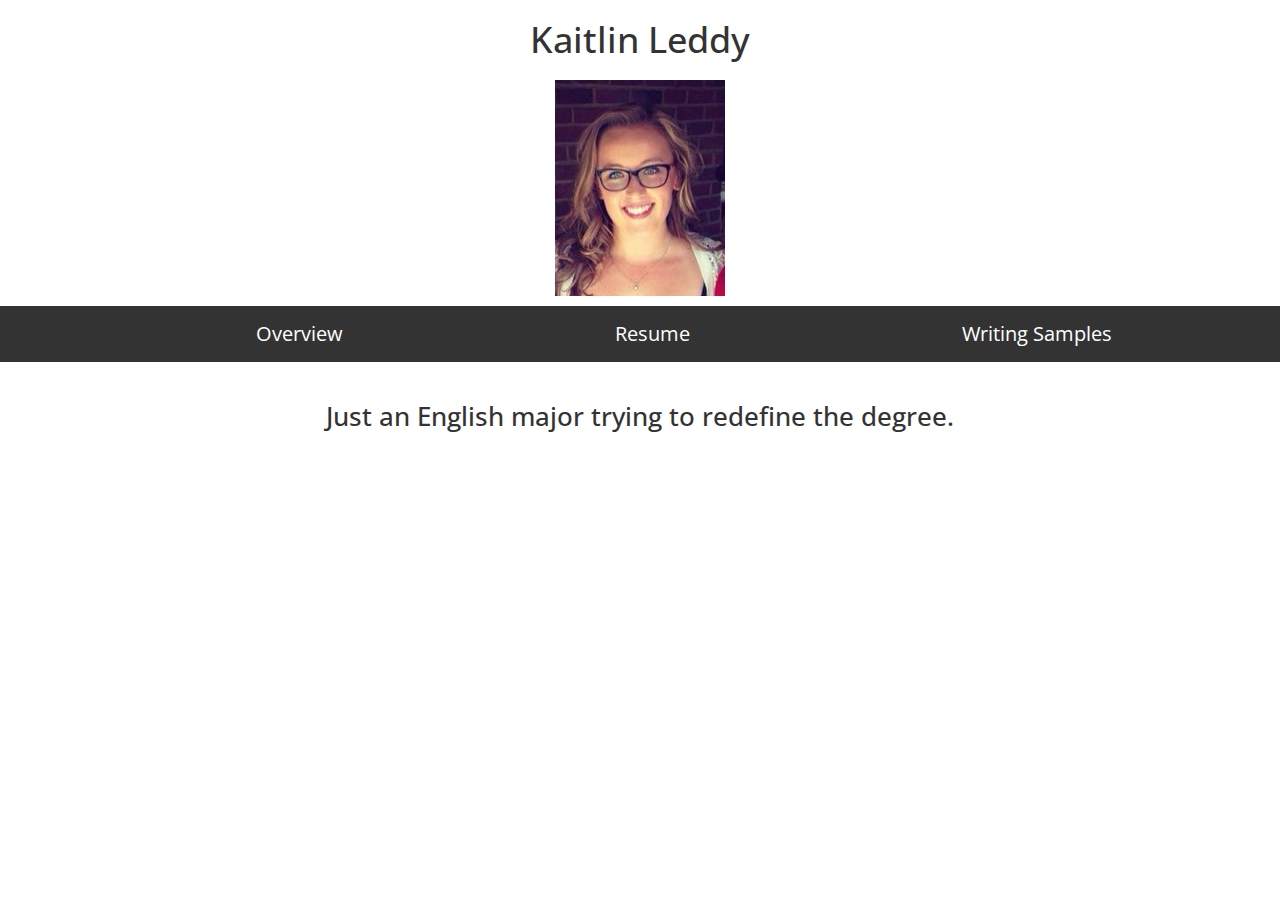
<file: index.html>
<!DOCTYPE html>
<html lang="en">
	<head>
		<meta charset="utf-8">
    	<meta http-equiv="X-UA-Compatible" content="IE=edge">
    	<meta name="viewport" content="width=device-width, initial-scale=1">
    	<meta name="description" content="">
    	<meta name="author" content="">
    	<title>Kaitlin Leddy</title>

		<!-- Bootstrap core CSS -->
		<link href="https://maxcdn.bootstrapcdn.com/bootstrap/3.3.6/css/bootstrap.min.css" rel="stylesheet">
		<!-- Bootstrap theme -->

		<link rel="stylesheet" type="text/css" href="style.css">

	</head>

</div>
  <div id="header">
  <h1>Kaitlin Leddy</h1>
  <h2> <img src="headshot.png"/> </h2>
</div>
<ul>
  <li><a href="overview.html">Overview</a></li>
  <li><a href="resume.html">Resume</a></li>
  <li><a href="writingsamples.html">Writing Samples</a></li>
</ul>

	<body>
    <div id=content>
		<div class="container-fluid">
    <div class="row" id="picures">
      <div class="col-md-12">
      <br/>

        <h2> Just an English major trying to redefine the degree. </h2>
      </div>

		</div> <!-- Closes the container -->
		<!-- Leave these lines at the bottom of every HTML file. Don't put anything after them. -->
		<!-- jQuery (necessary for Bootstrap's JavaScript plugins) -->
		<script src="https://ajax.googleapis.com/ajax/libs/jquery/1.11.2/jquery.min.js"></script>
		<script src="https://maxcdn.bootstrapcdn.com/bootstrap/3.3.6/js/bootstrap.min.js"></script>
	</body>
</html>
</file>
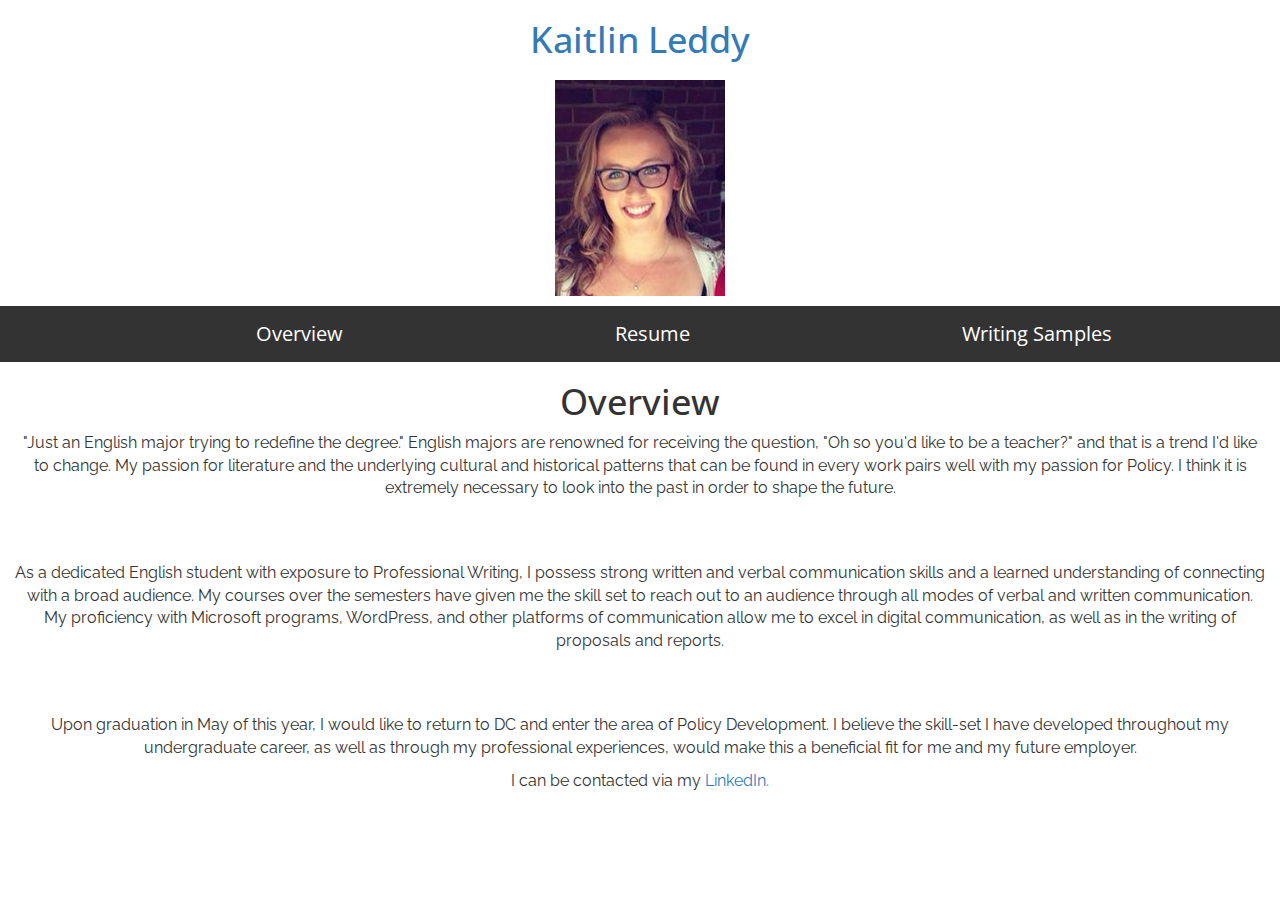
<file: Overview.html>
<!DOCTYPE html>
<html lang="en">
	<head>
		<meta charset="utf-8">
    	<meta http-equiv="X-UA-Compatible" content="IE=edge">
    	<meta name="viewport" content="width=device-width, initial-scale=1">
    	<meta name="description" content="">
    	<meta name="author" content="">
    	<title>Kaitlin Leddy</title>

		<!-- Bootstrap core CSS -->
		<link href="https://maxcdn.bootstrapcdn.com/bootstrap/3.3.6/css/bootstrap.min.css" rel="stylesheet">
		<!-- Bootstrap theme -->

		<link rel="stylesheet" type="text/css" href="style.css">

	</head>

</div>
  <div id="header">
  <h1><a href="index.html">Kaitlin Leddy</a> </h1>
  <h2> <img src="headshot.png"/> </h2>
</div>
<ul>
  <li><a href="overview.html">Overview</a></li>
  <li><a href="resume.html">Resume</a></li>
  <li><a href="writingsamples.html">Writing Samples</a></li>
</ul>

	<body>
    <div id="content">
		<div class="container-fluid">
    <div class="row" id="overview">
      <div class="col-md-12">
   <h1>Overview</h1>
 </div>
 </div>
 <div class="row" id="main">
   <div class="col-md-12">
    <p>  "Just an English major trying to redefine the degree." English majors are renowned
		for receiving the question, "Oh so you'd like to be a teacher?" and that is a trend I'd like to change.
	 	My passion for literature and the underlying cultural and historical patterns that can be found
	in every work pairs well with my passion for Policy. I think it is extremely necessary to look into the past
	in order to shape the future.  </p>
	<br> </br>
		<p> As a dedicated English student with exposure to Professional Writing, I possess strong written and verbal communication skills and a learned understanding of connecting with a broad audience. My courses over the semesters have given me the skill set to reach out to an audience through all modes of verbal and written communication. My proficiency with Microsoft programs, WordPress, and other platforms of communication allow me to excel in digital communication, as well as in the writing of proposals and reports.   </p>
		<br> </br>
    <p> Upon graduation in May of this year, I would like to return to DC and enter the area of Policy Development. I believe the skill-set I have developed throughout my undergraduate career, as well as through my professional experiences, would make this a beneficial fit for me and my future employer. </p>

		<p> I can be contacted via my <a href="https://www.linkedin.com/in/kaitlin-leddy-955a0895?authType=NAME_SEARCH&authToken=kXPM&locale=en_US&srchid=3399196971458833819729&srchindex=1&srchtotal=5&trk=vsrp_people_res_photo&trkInfo=VSRPsearchId%3A3399196971458833819729%2CVSRPtargetId%3A339919697%2CVSRPcmpt%3Aprimary%2CVSRPnm%3Atrue%2CauthType%3ANAME_SEARCH"> LinkedIn. </a> </p>
  </div>
<br> </br>
<br> </br>
<br> </br>
<br> </br>


      </div> <!-- Closes the container -->
  		<!-- Leave these lines at the bottom of every HTML file. Don't put anything after them. -->
  		<!-- jQuery (necessary for Bootstrap's JavaScript plugins) -->
  		<script src="https://ajax.googleapis.com/ajax/libs/jquery/1.11.2/jquery.min.js"></script>
  		<script src="https://maxcdn.bootstrapcdn.com/bootstrap/3.3.6/js/bootstrap.min.js"></script>
  	</body>
  </html>
</file>
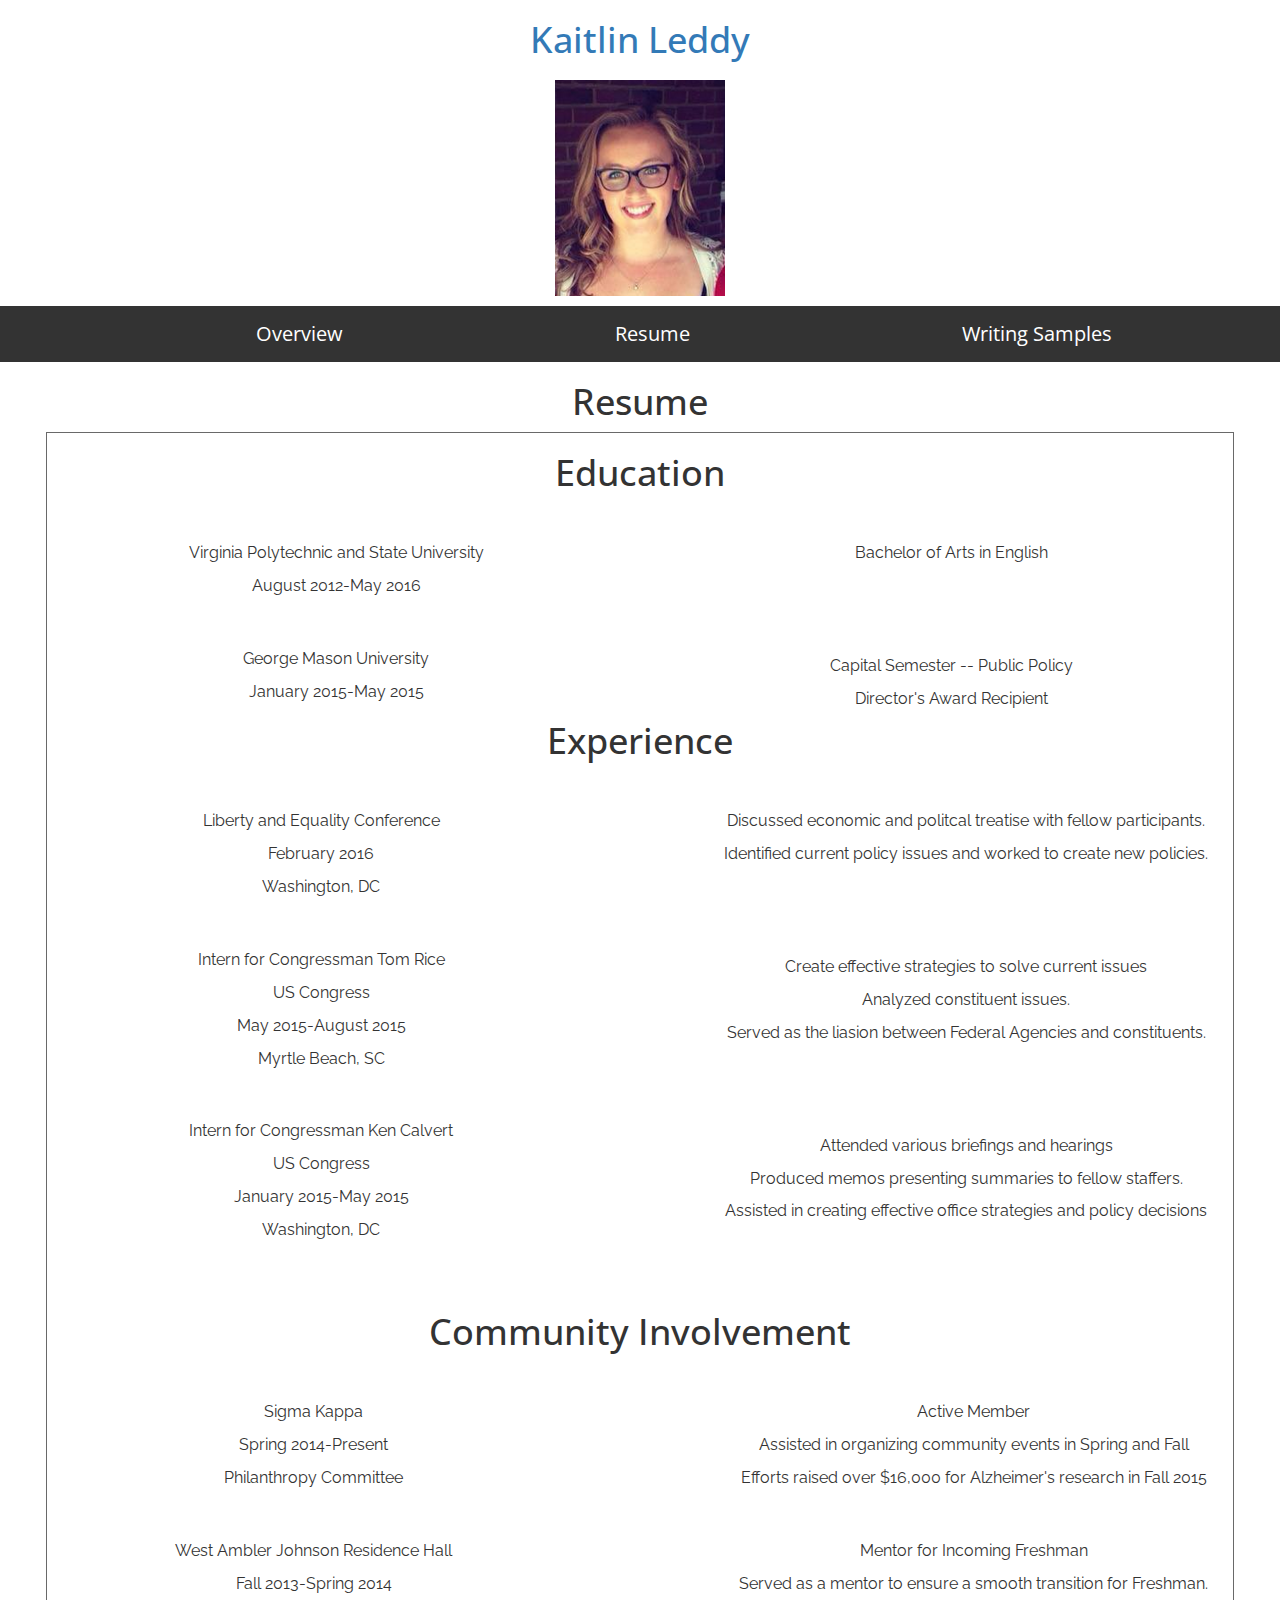
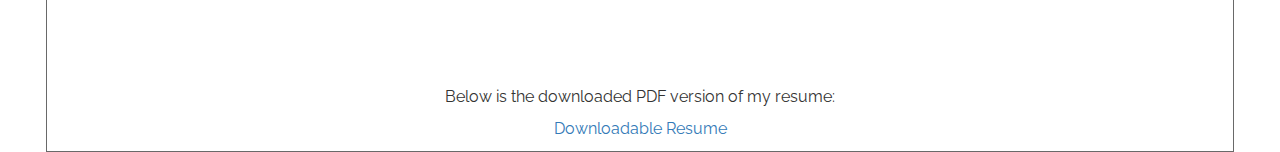
<file: Resume.html>
<!DOCTYPE html>
<html lang="en">
	<head>
		<meta charset="utf-8">
    	<meta http-equiv="X-UA-Compatible" content="IE=edge">
    	<meta name="viewport" content="width=device-width, initial-scale=1">
    	<meta name="description" content="">
    	<meta name="author" content="">
    	<title>Kaitlin Leddy</title>

		<!-- Bootstrap core CSS -->
		<link href="https://maxcdn.bootstrapcdn.com/bootstrap/3.3.6/css/bootstrap.min.css" rel="stylesheet">
		<!-- Bootstrap theme -->

		<link rel="stylesheet" type="text/css" href="style.css">

	</head>

</div>
  <div id="header">
    <h1><a href="index.html">Kaitlin Leddy</a> </h1>
  <h2> <img src="headshot.png"/> </h2>
</div>
<ul>
  <li><a href="overview.html">Overview</a></li>
  <li><a href="resume.html">Resume</a></li>
  <li><a href="writingsamples.html">Writing Samples</a></li>
</ul>

	<body>
    <div id="content">
		<div class="container-fluid">
    <div class="row" id="overview">
      <div class="col-md-12">
   <h1>Resume</h1>
 </div>
 </div>
 <div id=wrapper>
	<h1> Education </h1>
	<br> </br>
 <div class="row" id="School">
   <div class="col-md-6">
		<p> Virginia Polytechnic and State University </p>
		<p> August 2012-May 2016 </p>
		<br> </br>
		<p> George Mason University </p>
		<p> January 2015-May 2015 </p>
	</div>
	<div class="row" id="School">
		<div class="col-md-6">
		<p> Bachelor of Arts in English </p>
   <br> </br>
	 <br> </br>
	  <p> Capital Semester -- Public Policy </p>
		<p> Director's Award Recipient </p>

	</div>

	<h1> Experience </h1>
	<br> </br>
	<div class="row" id="School">
		<div class="col-md-6">
	<p> Liberty and Equality Conference<p>
	<p> February 2016 </p>
	<p> Washington, DC </p>
	<br> </br>
	<p> Intern for Congressman Tom Rice </p>
	<p> US Congress </p>
	<p> May 2015-August 2015 </p>
	<p> Myrtle Beach, SC </p>
	<br> </br>
 	<p> Intern for Congressman Ken Calvert </p>
	<p> US Congress </p>
	<p> January 2015-May 2015 </p>
	<p> Washington, DC </p>
</div>
<div class="row" id="School">
	<div class="col-md-6">
	<p> Discussed economic and politcal treatise with fellow participants. </p>
	<p> Identified current policy issues and worked to create
		new policies. </p>
  <br> </br>
	<br> </br>
	<p> Create effective strategies to solve current issues </p>
	<p> Analyzed constituent issues. </p>
	<p> Served as the liasion between Federal Agencies and constituents. </p>
	<br> </br>
	<br> </br>
	<p> Attended various briefings and hearings </p>
	<p> Produced memos presenting summaries to fellow staffers.</p>
	<p> Assisted in creating effective office strategies and policy decisions </p>
</div>
</div>
<br> </br>
 <h1> Community Involvement </h1>
 <br> </br>
 <div class="row" id="School">
	 <div class="col-md-6">
	<p> Sigma Kappa </p>
	<p> Spring 2014-Present </p>
	<p> Philanthropy Committee </p>
	<br> </br>
	<p> West Ambler Johnson Residence Hall </p>
	<p> Fall 2013-Spring 2014</p>
	</div>
	<div class="row" id="School">
		<div class="col-md-6">
	<p> Active Member </p>
	<p> Assisted in organizing community events in Spring and Fall </p>
	<p> Efforts raised over $16,000 for Alzheimer's research in Fall 2015 </p>
	<br> </br>
	<p> Mentor for Incoming Freshman </p>
	<p> Served as a mentor to ensure a smooth transition for Freshman. </p>
</div>
</div id=wrapper>
<br> </br>
<br> </br>
<p> Below is the downloaded PDF version of my resume: <p>
<p>	<a href="LeddyResume2016.pdf">Downloadable Resume </p>
   </div>


       </div> <!-- Closes the container -->
       <!-- Leave these lines at the bottom of every HTML file. Don't put anything after them. -->
       <!-- jQuery (necessary for Bootstrap's JavaScript plugins) -->
       <script src="https://ajax.googleapis.com/ajax/libs/jquery/1.11.2/jquery.min.js"></script>
       <script src="https://maxcdn.bootstrapcdn.com/bootstrap/3.3.6/js/bootstrap.min.js"></script>
     </body>
   </html>
</file>
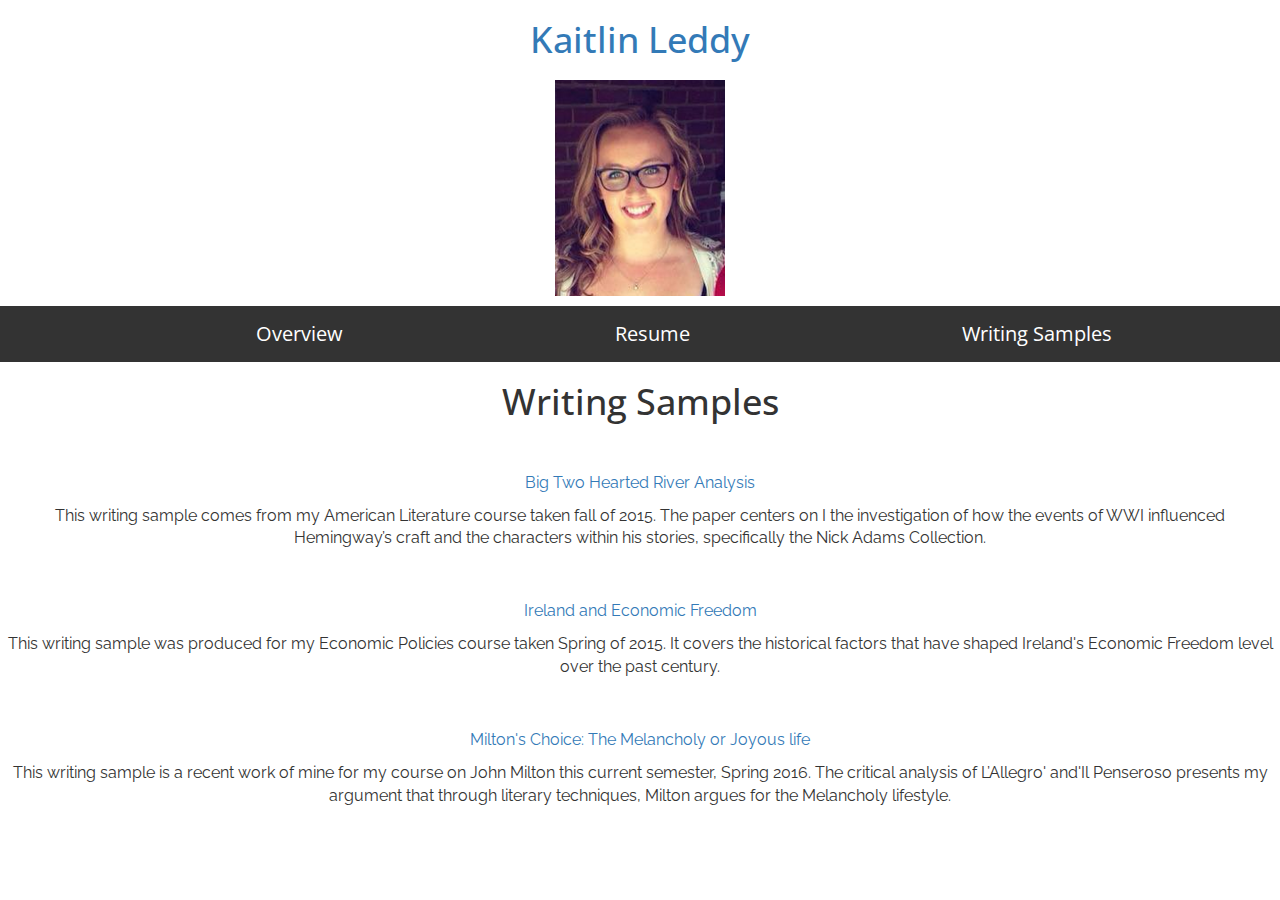
<file: writingsamples.html>
<!DOCTYPE html>
<html lang="en">
	<head>
		<meta charset="utf-8">
    	<meta http-equiv="X-UA-Compatible" content="IE=edge">
    	<meta name="viewport" content="width=device-width, initial-scale=1">
    	<meta name="description" content="">
    	<meta name="author" content="">
    	<title>Kaitlin Leddy</title>

		<!-- Bootstrap core CSS -->
		<link href="https://maxcdn.bootstrapcdn.com/bootstrap/3.3.6/css/bootstrap.min.css" rel="stylesheet">
		<!-- Bootstrap theme -->

		<link rel="stylesheet" type="text/css" href="style.css">

	</head>

</div>
  <div id="header">
    <h1><a href="index.html">Kaitlin Leddy</a> </h1>
  <h2> <img src="headshot.png"/> </h2>
</div>
<ul>
  <li><a href="overview.html">Overview</a></li>
  <li><a href="resume.html">Resume</a></li>
  <li><a href="writingsample.html">Writing Samples</a></li>
</ul>

	<body>
    <div id="content">
		<div class="container-fluid">
    <div class="row" id="overview">
      <div class="col-md-12">
   <h1>Writing Samples</h1>
 </div>
 </div>
 <div class="row" id="School">
   <div class="col-md-12">
  <br> </br>
 <p> <a href="BigTwo-HeartedRiver.pdf">Big Two Hearted River Analysis </a> </p>
  <p> This writing sample comes from my American Literature course taken
  fall of 2015. The paper centers on I the investigation of
  how the events of WWI influenced Hemingway’s craft and the characters
   within his stories, specifically the Nick Adams Collection. </p>
</div>

<div class="row" id="School">
  <div class="col-md-12">
    <br> </br>
 <p> <a href="IrishEconomy.pdf">Ireland and Economic Freedom </a></p>
  <p> This writing sample was produced for my Economic Policies course taken
    Spring of 2015. It covers the historical factors that have shaped Ireland's
    Economic Freedom level over the past century.
  </div>

      <div class="row" id="School">
      <div class="col-md-12">
        <br> </br>
  <p> <a href="Milton.pdf"> Milton's Choice: The Melancholy or Joyous life </a> </p>
  <p> This writing sample is a recent work of mine for my course on John Milton
    this current semester, Spring 2016.
    The critical analysis of L’Allegro' and'Il Penseroso presents my argument
    that through literary techniques, Milton argues for the Melancholy lifestyle.
  </p>
</div>
  </div>

<br> </br>



</div>


    </div> <!-- Closes the container -->
    <!-- Leave these lines at the bottom of every HTML file. Don't put anything after them. -->
    <!-- jQuery (necessary for Bootstrap's JavaScript plugins) -->
    <script src="https://ajax.googleapis.com/ajax/libs/jquery/1.11.2/jquery.min.js"></script>
    <script src="https://maxcdn.bootstrapcdn.com/bootstrap/3.3.6/js/bootstrap.min.js"></script>
  </body>
</html>
</file>
<file: style.css>
@import url(https://fonts.googleapis.com/css?family=Open+Sans+Condensed:300);
@import url(https://fonts.googleapis.com/css?family=Raleway);

body
h1 {text-align: center; font-family: 'Open Sans Condensed'; font-size: 36px}
h2 {text-align: center; font-family: 'Open Sans Condensed'; font-size: 26px}
p {text-align: center; font-family: 'Raleway'; font-size: 16px}
#wrapper{ width:95%; height: 90%; margin: 0 auto; border: 1px solid dimgray;}
#intern { width: 80%; height: 80%; margin: 0 auto; border: 1px solid dimgray;}
#main {text-align: center; font-family: 'Open Sans Condensed'; font-size: 18px}
li {
    display: inline;
}
ul {
    list-style-type: none;
    margin: 0;
    padding: 0;
    overflow: hidden;
    background-color: #333;
}

li {
    float: left;
    margin-left:240px;font-family: 'Open Sans Condensed';font-size: 20px}

li a {
    display: block;
    color: white;
    text-align: center;
    padding: 14px 16px;
    text-decoration: none;
p {text-align: center; font-family: 'Open Sans Condensed'; font-size: 15px}

}
footer {{text-align: center; font-family: 'Open Sans Condensed'; font-size: 15px}}
</file>
